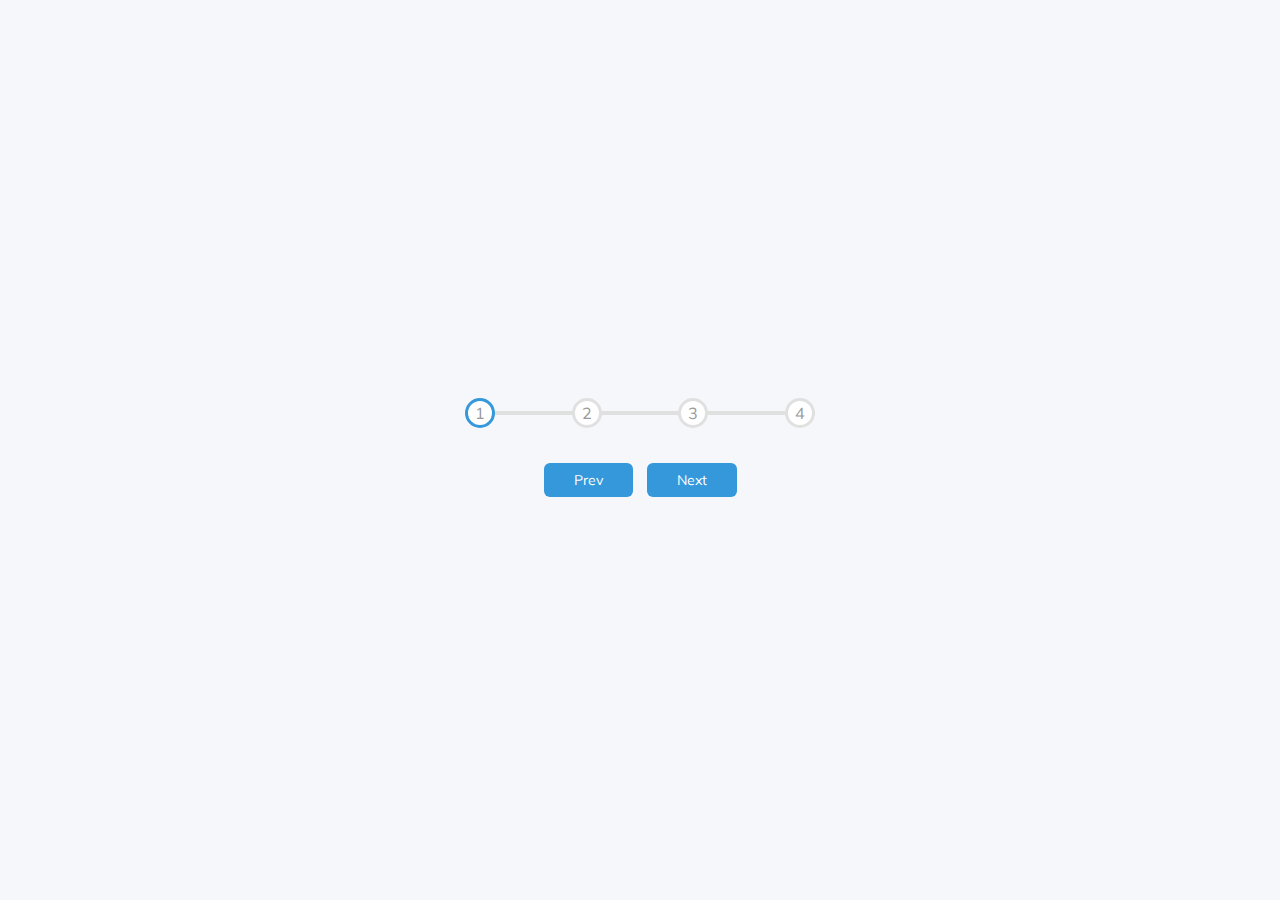
<file: index.html>
<!DOCTYPE html>
<html lang="en">
<head>
    <meta charset="UTF-8">
    <meta http-equiv="X-UA-Compatible" content="IE=edge">
    <meta name="viewport" content="width=device-width, initial-scale=1.0">
    <link rel="stylesheet" href="style.css">
    <title>Progress Steps</title>
</head>
<body>
<div class="container">
    <div class="progress-container">
     <div  class="progress" id="progress"></div>
     <div class="circle active">1</div>
    <div class="circle ">2</div>
    <div class="circle ">3</div>
    <div class="circle ">4</div>
    </div>
    
<button class="btn" id="prev">Prev</button>

<button class="btn" id="next">Next</button>
</div>


    <script src="script.js"></script>
</body>
</html>
</file>
<file: style.css>
@import url('https://fonts.googleapis.com/css?family=Muli&display=swap');

:root {
  --line-border-fill: #3498db;
  --line-border-empty: #e0e0e0;
}

* {
  box-sizing: border-box;
}

body {
  background-color: #f6f7fb;
  font-family: 'Muli', sans-serif;
  display: flex;
  align-items: center;
  justify-content: center;
  height: 100vh;
  overflow: hidden;
  margin: 0;
}

.container {
  text-align: center;
}

.progress-container {
  display: flex;
  justify-content: space-between;
  position: relative;
  margin-bottom: 30px;
  max-width: 100%;
  width: 350px;
}

.progress-container::before {
  content: '';
  background-color: var(--line-border-empty);
  position: absolute;
  top: 50%;
  left: 0;
  transform: translateY(-50%);
  height: 4px;
  width: 100%;
  z-index: -1;
}

.progress {
  background-color: var(--line-border-fill);
  position: absolute;
  top: 50%;
  left: 0;
  transform: translateY(-50%);
  height: 4px;
  width: 0%;
  z-index: -1;
  transition: 0.4s ease;
}

.circle {
  background-color: #fff;
  color: #999;
  border-radius: 50%;
  height: 30px;
  width: 30px;
  display: flex;
  align-items: center;
  justify-content: center;
  border: 3px solid var(--line-border-empty);
  transition: 0.4s ease;
}

.circle.active {
  border-color: var(--line-border-fill);
}

.btn {
  background-color: var(--line-border-fill);
  color: #fff;
  border: 0;
  border-radius: 6px;
  cursor: pointer;
  font-family: inherit;
  padding: 8px 30px;
  margin: 5px;
  font-size: 14px;
}

.btn:active {
  transform: scale(0.98);
}

.btn:focus {
  outline: 0;
}

.btn:disabled {
  background-color: var(--line-border-empty);
  cursor: not-allowed;
}
</file>
